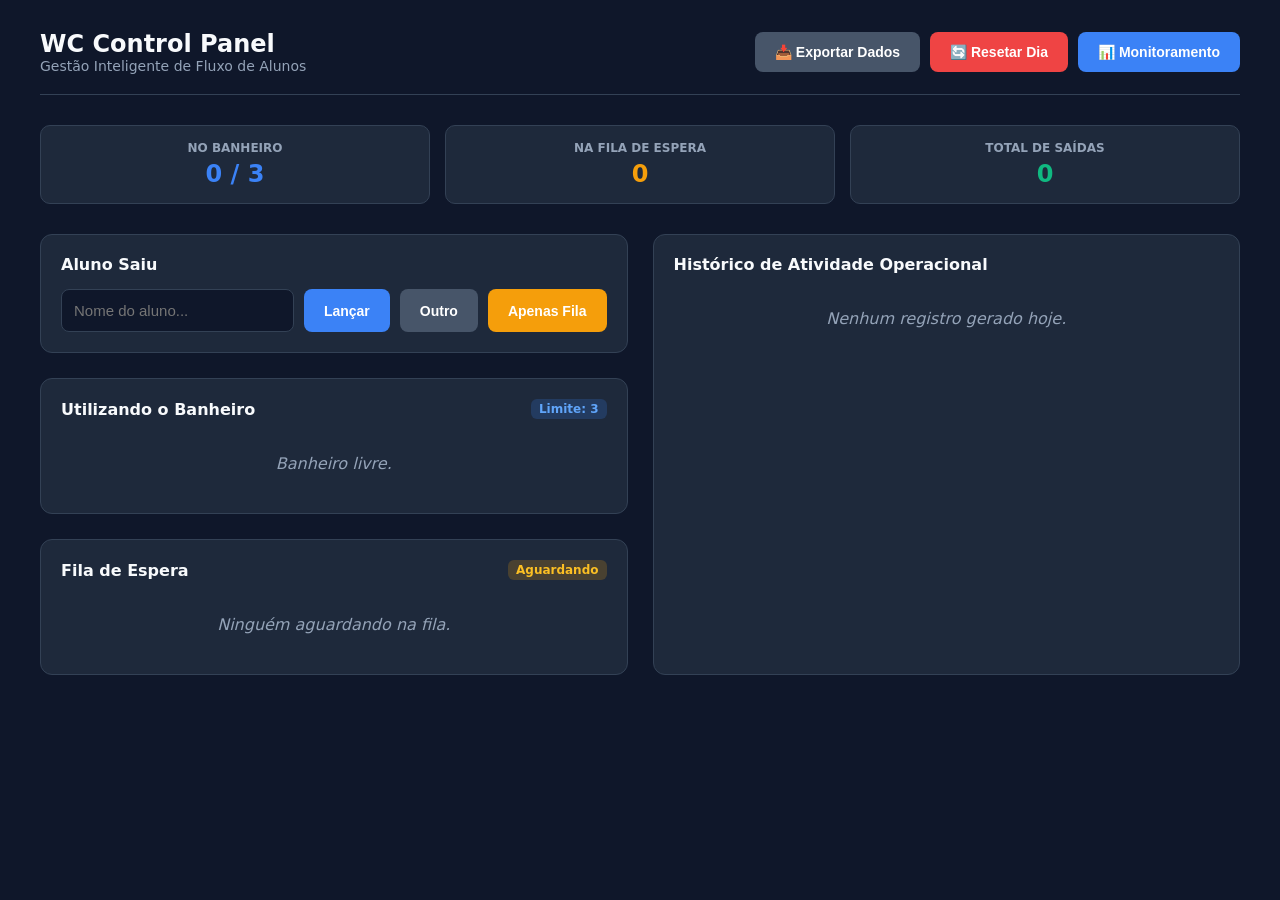
<file: control.html>
<!DOCTYPE html>
<html lang="pt-BR">
<head>
    <meta charset="UTF-8">
    <meta name="viewport" content="width=device-width, initial-scale=1.0">
    <title>Dashboard - Controle de Fluxo Escolar</title>
    <link rel="stylesheet" href="control.css">
</head>
<body>

<div class="container">
    <header>
        <div>
            <h1>WC Control Panel</h1>
            <p>Gestão Inteligente de Fluxo de Alunos</p>
        </div>
        <div class="form-group">
            <button class="btn-secondary" onclick="exportarCSV()">📥 Exportar Dados</button>
            <button class="btn-danger" onclick="resetarDia()">🔄 Resetar Dia</button>
            <button class="btn-primary" onclick="paginMonitoramento()">📊 Monitoramento</button>
        </div>
    </header>

    <div class="stats-container">
        <div class="stat-card">
            <h4>No Banheiro</h4>
            <div id="stat-ocupado">0 / 3</div>
        </div>
        <div class="stat-card">
            <h4>Na Fila de Espera</h4>
            <div id="stat-fila" style="color: var(--warning)">0</div>
        </div>
        <div class="stat-card">
            <h4>Total de Saídas</h4>
            <div id="stat-total" style="color: var(--success)">0</div>
        </div>
    </div>

    <div class="dashboard-grid">
        
        <div>
            <div class="card">
                <div class="card-title">Aluno Saiu</div>
                <div class="form-group">
                    <input type="text" id="alunoNome" placeholder="Nome do aluno..." autocomplete="off">
                    <button class="btn-primary" onclick="adicionarAluno(false)">Lançar</button>
                    <button class="btn-secondary" onclick="adicionarOutro()">Outro</button>
                    <button class="btn-warning" onclick="adicionarAluno(true)">Apenas Fila</button>
                    
                </div>
            </div>

            <div class="card">
                <div class="card-title">Utilizando o Banheiro <span class="badge badge-info" id="limiteBadge">Limite: 3</span></div>
                <table id="tableAtivos">
                    <thead>
                        <tr>
                            <th>Nome</th>
                            <th>Saída</th>
                            <th>Tempo Fora</th>
                            <th>Ação</th>
                        </tr>
                    </thead>
                    <tbody id="ativosBody"></tbody>
                </table>
                <div id="ativosEmpty" class="empty">Banheiro livre.</div>
            </div>

            <div class="card">
                <div class="card-title">Fila de Espera <span class="badge badge-warning" id="filaBadge">Aguardando</span></div>
                <table id="tableFila">
                    <thead>
                        <tr>
                            <th>Posição</th>
                            <th>Nome</th>
                            <th>Ações</th>
                        </tr>
                    </thead>
                    <tbody id="filaBody"></tbody>
                </table>
                <div id="filaEmpty" class="empty">Ninguém aguardando na fila.</div>
            </div>
        </div>

        <div>
            <div class="card" style="height: calc(100% - 25px); overflow-y: auto;">
                <div class="card-title">Histórico de Atividade Operacional</div>
                <table id="tableHistorico">
                    <thead>
                        <tr>
                            <th>Nome</th>
                            <th>Saída</th>
                            <th>Retorno</th>
                            <th>Duração</th>
                            <th>Idas Hoje</th>
                        </tr>
                    </thead>
                    <tbody id="historicoBody"></tbody>
                </table>
                <div id="historicoEmpty" class="empty">Nenhum registro gerado hoje.</div>
            </div>
        </div>

    </div>
</div>

<script>
    const LIMITE_BANHEIRO = 3; 
    const TEMPO_MAXIMO_MINUTOS = 5; 

    let noBanheiro = JSON.parse(localStorage.getItem('wc_noBanheiro')) || [];
    let filaEspera = JSON.parse(localStorage.getItem('wc_filaEspera')) || [];
    let historico = JSON.parse(localStorage.getItem('wc_historico')) || [];
    let contagemIdas = JSON.parse(localStorage.getItem('wc_contagemIdas')) || {};


    function paginMonitoramento() {
        window.location.href = "dash.html"
    }

    function salvarDados() {
        localStorage.setItem('wc_noBanheiro', JSON.stringify(noBanheiro));
        localStorage.setItem('wc_filaEspera', JSON.stringify(filaEspera));
        localStorage.setItem('wc_historico', JSON.stringify(historico));
        localStorage.setItem('wc_contagemIdas', JSON.stringify(contagemIdas));
    }

    function formatarHora(dateStr) {
        const d = new Date(dateStr);
        return d.toLocaleTimeString('pt-BR', { hour: '2-digit', minute: '2-digit', second: '2-digit' });
    }

    function adicionarAluno(forcarFila = false, ignoraLimite = false) {
        const input = document.getElementById('alunoNome');
        const nome = input.value.trim();

        if (!nome) return alert('Insira o nome do aluno.');

        if (noBanheiro.some(a => a.nome.toLowerCase() === nome.toLowerCase()) || 
            filaEspera.some(a => a.nome.toLowerCase() === nome.toLowerCase())) {
            return alert('Este aluno já está na fila ou dentro do banheiro.');
        }

        contagemIdas[nome] = (contagemIdas[nome] || 0) + 1;

        // Se o botão de forçar fila foi clicado, vai direto pra fila indepedente de vagas
        if ((!forcarFila && noBanheiro.length < LIMITE_BANHEIRO) || ignoraLimite) {
            noBanheiro.push({
                id: Date.now(),
                nome: nome,
                horaSaida: new Date(),
                vezes: contagemIdas[nome],
                semTempo: ignoraLimite
            });
        } else {
            filaEspera.push({
                id: Date.now(),
                nome: nome,
                vezes: contagemIdas[nome]
            });
        }

        input.value = '';
        salvarDados();
        render();
    }

    function adicionarOutro() {
        adicionarAluno(false, true);
    }

    function finalizarUso(id) {
        const index = noBanheiro.findIndex(a => a.id === id);
        if (index === -1) return;

        const aluno = noBanheiro[index];
        const agora = new Date();
        const diffMs = agora - new Date(aluno.horaSaida);
        
        const mins = Math.floor(diffMs / 60000);
        const segs = Math.floor((diffMs % 60000) / 1000);
        const permanenciaStr = `${mins}m ${segs}s`;

        historico.unshift({
            nome: aluno.nome,
            saida: formatarHora(aluno.horaSaida),
            chegada: formatarHora(agora),
            duracao: permanenciaStr,
            vezes: aluno.vezes
        });

        noBanheiro.splice(index, 1);

        salvarDados();
        render();
    }

    function chamarDaFila(id) {
        if (noBanheiro.length >= LIMITE_BANHEIRO) {
            return alert('O banheiro já está lotado! Aguarde a saída de algum aluno antes de chamar o próximo.');
        }

        const index = filaEspera.findIndex(a => a.id === id);
        if (index !== -1) {
            const aluno = filaEspera[index];
            
            filaEspera.splice(index, 1);
            
            noBanheiro.push({
                id: Date.now(),
                nome: aluno.nome,
                horaSaida: new Date(),
                vezes: aluno.vezes
            });

            salvarDados();
            render();
        }
    }

    function removerDaFila(id) {
        filaEspera = filaEspera.filter(a => a.id !== id);
        salvarDados();
        render();
    }

    function atualizarCronometros() {
        if (noBanheiro.length === 0) return;

        noBanheiro.forEach(aluno => {
            if(aluno.semTempo) return; // Ignora alunos que foram adicionados com "Outro"

            const elementoTempo = document.getElementById(`tempo-${aluno.id}`);
            const elementoLinha = document.getElementById(`linha-${aluno.id}`);
            if (!elementoTempo) return;

            const diffMs = new Date() - new Date(aluno.horaSaida);
            const mins = Math.floor(diffMs / 60000);
            const segs = Math.floor((diffMs % 60000) / 1000);

            elementoTempo.innerText = `${mins}m ${segs}s`;

            if (mins >= TEMPO_MAXIMO_MINUTOS) {
                elementoLinha.classList.add('time-warning');
                elementoTempo.classList.add('time-text-warning');
            }
        });
    }

    function render() {
        const ativosBody = document.getElementById('ativosBody');
        const filaBody = document.getElementById('filaBody');
        const historicoBody = document.getElementById('historicoBody');

        document.getElementById('stat-ocupado').innerText = `${noBanheiro.length} / ${LIMITE_BANHEIRO}`;
        document.getElementById('stat-fila').innerText = filaEspera.length;
        document.getElementById('stat-total').innerText = historico.length + noBanheiro.length + filaEspera.length;

        ativosBody.innerHTML = '';
        document.getElementById('ativosEmpty').style.display = noBanheiro.length === 0 ? 'block' : 'none';
        document.getElementById('tableAtivos').style.display = noBanheiro.length === 0 ? 'none' : 'table';
        
        noBanheiro.forEach(aluno => {
            const tr = document.createElement('tr');
            tr.id = `linha-${aluno.id}`;
            const tempoTexto = aluno.semTempo ? '<em>Sem tempo</em>' : '0m 0s';
            tr.innerHTML = `
                <td><strong>${aluno.nome}</strong> <small style="color:var(--text-muted)">(${aluno.vezes}ª ida)</small></td>
                <td>${formatarHora(aluno.horaSaida)}</td>
                <td id="tempo-${aluno.id}">${tempoTexto}</td>
                <td><button class="btn-success" onclick="finalizarUso(${aluno.id})">Retornou</button></td>
            `;
            ativosBody.appendChild(tr);
        });

        filaBody.innerHTML = '';
        document.getElementById('filaEmpty').style.display = filaEspera.length === 0 ? 'block' : 'none';
        document.getElementById('tableFila').style.display = filaEspera.length === 0 ? 'none' : 'table';

        filaEspera.forEach((aluno, index) => {
            const tr = document.createElement('tr');
            tr.innerHTML = `
                <td><span class="badge badge-warning">${index + 1}º</span></td>
                <td>${aluno.nome}</td>
                <td>
                    <button class="btn-success" style="padding:4px 8px; font-size:12px; margin-right:5px;" onclick="chamarDaFila(${aluno.id})">Chamar</button>
                    <button class="btn-danger" style="padding:4px 8px; font-size:12px;" onclick="removerDaFila(${aluno.id})">Remover</button>
                </td>
            `;
            filaBody.appendChild(tr);
        });

        historicoBody.innerHTML = '';
        document.getElementById('historicoEmpty').style.display = historico.length === 0 ? 'block' : 'none';
        document.getElementById('tableHistorico').style.display = historico.length === 0 ? 'none' : 'table';

        historico.forEach(item => {
            const tr = document.createElement('tr');
            tr.innerHTML = `
                <td>${item.nome}</td>
                <td>${item.saida}</td>
                <td>${item.chegada}</td>
                <td><span class="badge badge-info">${item.duracao}</span></td>
                <td>${item.vezes}x</td>
            `;
            historicoBody.appendChild(tr);
        });
    }

    function exportarCSV() {
        if (historico.length === 0) return alert('Não há histórico para exportar.');
        
        let csv = 'Nome;Horario Saida;Horario Retorno;Tempo de Permanencia;Frequencia no Dia\n';
        historico.forEach(h => {
            csv += `${h.nome};${h.saida};${h.chegada};${h.duracao};${h.vezes}x\n`;
        });

        const blob = new Blob(["\ufeff" + csv], { type: 'text/csv;charset=utf-8;' });
        const link = document.createElement("a");
        link.href = URL.createObjectURL(blob);
        link.setAttribute("download", `historico_banheiro_${new Date().toLocaleDateString().replace(/\//g, '-')}.csv`);
        document.body.appendChild(link);
        link.click();
        document.body.removeChild(link);
    }

    function resetarDia() {
        if (confirm('Tem certeza que deseja apagar o histórico e as filas? Essa ação não pode ser desfeita.')) {
            localStorage.clear();
            noBanheiro = []; filaEspera = []; historico = []; contagemIdas = {};
            render();
        }
    }

    document.getElementById('alunoNome').addEventListener('keypress', function(e) {
        if (e.key === 'Enter') adicionarAluno(false);
    });

    render();
    setInterval(atualizarCronometros, 1000);
</script>

</body>
</html>
</file>
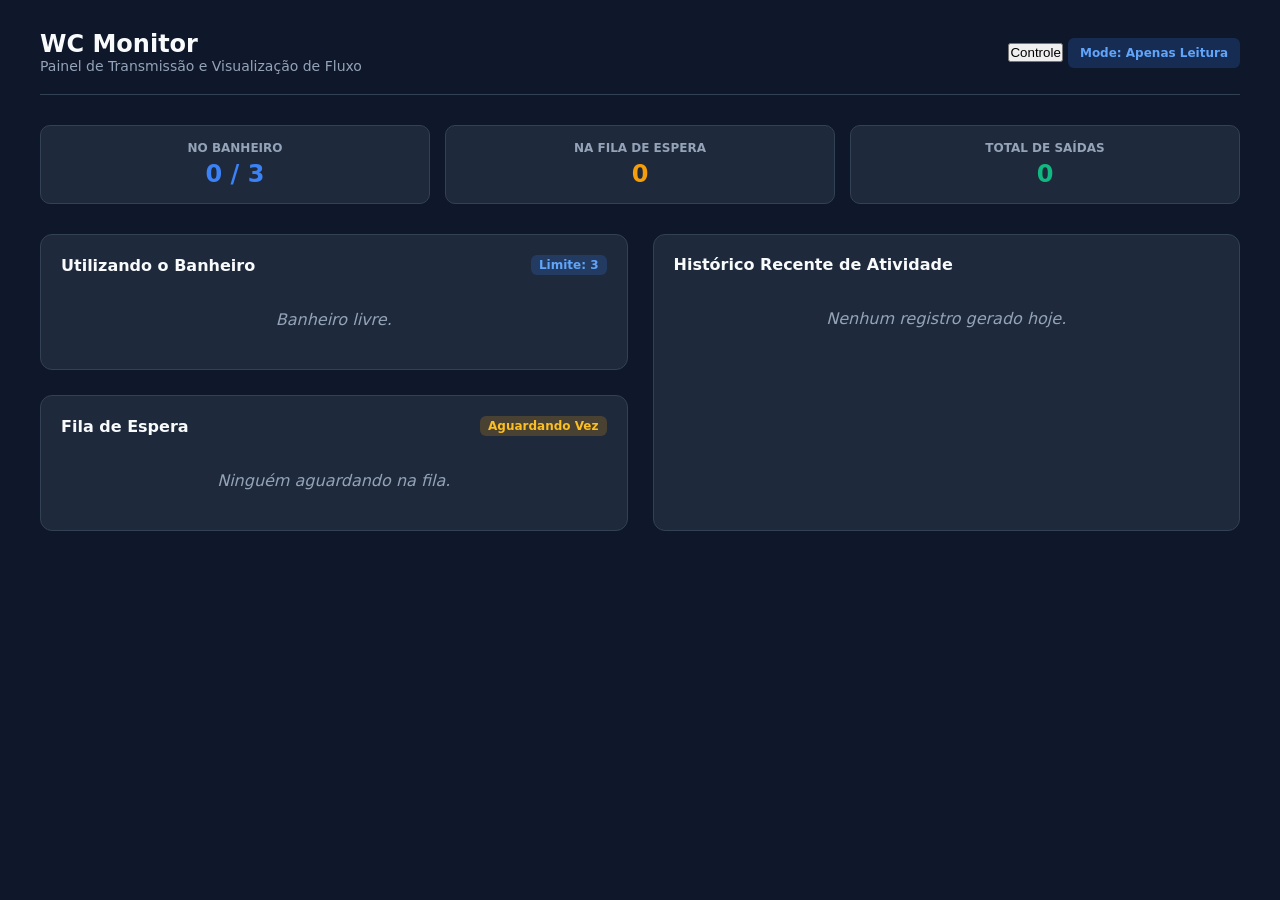
<file: dash.html>
<!DOCTYPE html>
<html lang="pt-BR">
<head>
    <meta charset="UTF-8">
    <meta name="viewport" content="width=device-width, initial-scale=1.0">
    <title>Painel de Visualização - Fluxo Escolar</title>
    <link rel="stylesheet" href="dash.css">
</head>
<body>

<div class="container">
    <header>
        <div>
            <h1>WC Monitor</h1>
            <p>Painel de Transmissão e Visualização de Fluxo</p>
        </div>
        <div>
            <button class="btn btn-primary" onclick="window.location.href='index.html'">Controle</button>
            <span class="badge badge-info" style="padding: 8px 12px;">Mode: Apenas Leitura</span>
        </div>
    </header>

    <div class="stats-container">
        <div class="stat-card">
            <h4>No Banheiro</h4>
            <div id="stat-ocupado">0 / 3</div>
        </div>
        <div class="stat-card">
            <h4>Na Fila de Espera</h4>
            <div id="stat-fila" style="color: var(--warning)">0</div>
        </div>
        <div class="stat-card">
            <h4>Total de Saídas</h4>
            <div id="stat-total" style="color: var(--success)">0</div>
        </div>
    </div>

    <div class="dashboard-grid">
        
        <div>
            <div class="card">
                <div class="card-title">Utilizando o Banheiro <span class="badge badge-info">Limite: 3</span></div>
                <table id="tableAtivos">
                    <thead>
                        <tr>
                            <th>Nome</th>
                            <th>Saída</th>
                            <th>Tempo Fora</th>
                        </tr>
                    </thead>
                    <tbody id="ativosBody"></tbody>
                </table>
                <div id="ativosEmpty" class="empty">Banheiro livre.</div>
            </div>

            <div class="card">
                <div class="card-title">Fila de Espera <span class="badge badge-warning">Aguardando Vez</span></div>
                <table id="tableFila">
                    <thead>
                        <tr>
                            <th>Posição</th>
                            <th>Nome</th>
                        </tr>
                    </thead>
                    <tbody id="filaBody"></tbody>
                </table>
                <div id="filaEmpty" class="empty">Ninguém aguardando na fila.</div>
            </div>
        </div>

        <div>
            <div class="card" style="height: calc(100% - 25px); overflow-y: auto;">
                <div class="card-title">Histórico Recente de Atividade</div>
                <table id="tableHistorico">
                    <thead>
                        <tr>
                            <th>Nome</th>
                            <th>Saída</th>
                            <th>Retorno</th>
                            <th>Duração</th>
                        </tr>
                    </thead>
                    <tbody id="historicoBody"></tbody>
                </table>
                <div id="historicoEmpty" class="empty">Nenhum registro gerado hoje.</div>
            </div>
        </div>

    </div>
</div>

<script>
    const LIMITE_BANHEIRO = 3; 
    const TEMPO_MAXIMO_MINUTOS = 5; 

    let noBanheiro = [];
    let filaEspera = [];
    let historico = [];

    // Carrega as informações geradas pelo outro arquivo de controle
    function carregarDados() {
        noBanheiro = JSON.parse(localStorage.getItem('wc_noBanheiro')) || [];
        filaEspera = JSON.parse(localStorage.getItem('wc_filaEspera')) || [];
        historico = JSON.parse(localStorage.getItem('wc_historico')) || [];
    }

    function formatarHora(dateStr) {
        const d = new Date(dateStr);
        return d.toLocaleTimeString('pt-BR', { hour: '2-digit', minute: '2-digit', second: '2-digit' });
    }

    function atualizarCronometros() {
        if (noBanheiro.length === 0) return;

        noBanheiro.forEach(aluno => {
            const elementoTempo = document.getElementById(`tempo-${aluno.id}`);
            const elementoLinha = document.getElementById(`linha-${aluno.id}`);
            if (!elementoTempo) return;

            const diffMs = new Date() - new Date(aluno.horaSaida);
            const mins = Math.floor(diffMs / 60000);
            const segs = Math.floor((diffMs % 60000) / 1000);

            elementoTempo.innerText = `${mins}m ${segs}s`;

            if (mins >= TEMPO_MAXIMO_MINUTOS) {
                elementoLinha.classList.add('time-warning');
                elementoTempo.classList.add('time-text-warning');
            }
        });
    }

    function render() {
        carregarDados();

        const ativosBody = document.getElementById('ativosBody');
        const filaBody = document.getElementById('filaBody');
        const historicoBody = document.getElementById('historicoBody');

        document.getElementById('stat-ocupado').innerText = `${noBanheiro.length} / ${LIMITE_BANHEIRO}`;
        document.getElementById('stat-fila').innerText = filaEspera.length;
        document.getElementById('stat-total').innerText = historico.length + noBanheiro.length + filaEspera.length;

        // Atualiza Banheiro
        ativosBody.innerHTML = '';
        document.getElementById('ativosEmpty').style.display = noBanheiro.length === 0 ? 'block' : 'none';
        document.getElementById('tableAtivos').style.display = noBanheiro.length === 0 ? 'none' : 'table';
        
        noBanheiro.forEach(aluno => {
            const tr = document.createElement('tr');
            tr.id = `linha-${aluno.id}`;
            tr.innerHTML = `
                <td><strong>${aluno.nome}</strong> <small style="color:var(--text-muted)">(${aluno.vezes}ª ida)</small></td>
                <td>${formatarHora(aluno.horaSaida)}</td>
                <td id="tempo-${aluno.id}">0m 0s</td>
            `;
            ativosBody.appendChild(tr);
        });

        // Atualiza Fila
        filaBody.innerHTML = '';
        document.getElementById('filaEmpty').style.display = filaEspera.length === 0 ? 'block' : 'none';
        document.getElementById('tableFila').style.display = filaEspera.length === 0 ? 'none' : 'table';

        filaEspera.forEach((aluno, index) => {
            const tr = document.createElement('tr');
            tr.innerHTML = `
                <td><span class="badge badge-warning">${index + 1}º</span></td>
                <td>${aluno.nome}</td>
            `;
            filaBody.appendChild(tr);
        });

        // Atualiza Histórico
        historicoBody.innerHTML = '';
        document.getElementById('historicoEmpty').style.display = historico.length === 0 ? 'block' : 'none';
        document.getElementById('tableHistorico').style.display = historico.length === 0 ? 'none' : 'table';

        historico.forEach(item => {
            const tr = document.createElement('tr');
            tr.innerHTML = `
                <td>${item.nome}</td>
                <td>${item.saida}</td>
                <td>${item.chegada}</td>
                <td><span class="badge badge-info">${item.duracao}</span></td>
            `;
            historicoBody.appendChild(tr);
        });
    }

    // Inicialização do painel
    render();
    
    // Atualiza a estrutura de dados a cada 2 segundos (caso mude algo no painel admin)
    setInterval(render, 2000);
    
    // Atualiza os segundos do cronômetro de forma fluida a cada 1 segundo
    setInterval(atualizarCronometros, 1000);
</script>

</body>
</html>
</file>
<file: control.css>
:root {
    --bg-main: #0f172a;
    --bg-card: #1e293b;
    --border: #334155;
    --text-main: #f8fafc;
    --text-muted: #94a3b8;
    --primary: #3b82f6;
    --primary-hover: #2563eb;
    --success: #10b981;
    --warning: #f59e0b;
    --danger: #ef4444;
}

* {
    box-sizing: border-box;
    margin: 0;
    padding: 0;
}

body {
    font-family: 'Inter', system-ui, -apple-system, sans-serif;
    background-color: var(--bg-main);
    color: var(--text-main);
    padding: 30px 20px;
}

.container {
    max-width: 1200px;
    margin: 0 auto;
}

header {
    display: flex;
    justify-content: space-between;
    align-items: center;
    margin-bottom: 30px;
    border-bottom: 1px solid var(--border);
    padding-bottom: 20px;
}

h1 { font-size: 24px; font-weight: 700; }
p { color: var(--text-muted); font-size: 14px; }

.stats-container {
    display: grid;
    grid-template-columns: repeat(auto-fit, minmax(150px, 1fr));
    gap: 15px;
    margin-bottom: 30px;
}

.stat-card {
    background: var(--bg-card);
    border: 1px solid var(--border);
    padding: 15px;
    border-radius: 10px;
    text-align: center;
}

.stat-card h4 { color: var(--text-muted); font-size: 12px; text-transform: uppercase; margin-bottom: 5px;}
.stat-card div { font-size: 24px; font-weight: bold; color: var(--primary); }

.dashboard-grid {
    display: grid;
    grid-template-columns: 1fr 1fr;
    gap: 25px;
}

@media (max-width: 900px) {
    .dashboard-grid { grid-template-columns: 1fr; }
}

.card {
    background: var(--bg-card);
    border: 1px solid var(--border);
    border-radius: 12px;
    padding: 20px;
    margin-bottom: 25px;
}

.card-title {
    font-size: 16px;
    font-weight: 600;
    margin-bottom: 15px;
    display: flex;
    justify-content: space-between;
    align-items: center;
}

.form-group {
    display: flex;
    gap: 10px;
}

input {
    flex: 1;
    background: #0f172a;
    border: 1px solid var(--border);
    color: white;
    padding: 12px;
    border-radius: 8px;
    font-size: 15px;
    outline: none;
}

input:focus { border-color: var(--primary); }

button {
    padding: 12px 20px;
    border: none;
    border-radius: 8px;
    font-weight: 600;
    cursor: pointer;
    transition: all 0.2s;
    font-size: 14px;
}

.btn-primary { background: var(--primary); color: white; }
.btn-primary:hover { background: var(--primary-hover); }
.btn-success { background: var(--success); color: white; }
.btn-danger { background: var(--danger); color: white; }
.btn-secondary { background: #475569; color: white; }
.btn-warning { background: var(--warning); color: white; }

table {
    width: 100%;
    border-collapse: collapse;
    text-align: left;
    font-size: 14px;
}

th {
    color: var(--text-muted);
    padding: 10px;
    border-bottom: 2px solid var(--border);
    font-weight: 500;
}

td {
    padding: 12px 10px;
    border-bottom: 1px solid var(--border);
}

.time-warning {
    background-color: rgba(239, 68, 68, 0.15);
    animation: pulse 2s infinite;
}

.time-text-warning {
    color: var(--danger) !important;
    font-weight: bold;
}

@keyframes pulse {
    0% { opacity: 1; }
    50% { opacity: 0.7; }
    100% { opacity: 1; }
}

.badge {
    padding: 3px 8px;
    border-radius: 6px;
    font-size: 12px;
    font-weight: 600;
}

.badge-info { background: rgba(59, 130, 246, 0.2); color: #60a5fa; }
.badge-warning { background: rgba(245, 158, 11, 0.2); color: #fbbf24; }

.empty {
    color: var(--text-muted);
    text-align: center;
    padding: 20px;
    font-style: italic;
}
</file>
<file: dash.css>
:root {
            --bg-main: #0f172a;
            --bg-card: #1e293b;
            --border: #334155;
            --text-main: #f8fafc;
            --text-muted: #94a3b8;
            --primary: #3b82f6;
            --success: #10b981;
            --warning: #f59e0b;
            --danger: #ef4444;
        }

        * {
            box-sizing: border-box;
            margin: 0;
            padding: 0;
        }

        body {
            font-family: 'Inter', system-ui, -apple-system, sans-serif;
            background-color: var(--bg-main);
            color: var(--text-main);
            padding: 30px 20px;
        }

        .container {
            max-width: 1200px;
            margin: 0 auto;
        }

        header {
            display: flex;
            justify-content: space-between;
            align-items: center;
            margin-bottom: 30px;
            border-bottom: 1px solid var(--border);
            padding-bottom: 20px;
        }

        h1 { font-size: 24px; font-weight: 700; }
        p { color: var(--text-muted); font-size: 14px; }

        .stats-container {
            display: grid;
            grid-template-columns: repeat(auto-fit, minmax(150px, 1fr));
            gap: 15px;
            margin-bottom: 30px;
        }

        .stat-card {
            background: var(--bg-card);
            border: 1px solid var(--border);
            padding: 15px;
            border-radius: 10px;
            text-align: center;
        }
        .stat-card h4 { color: var(--text-muted); font-size: 12px; text-transform: uppercase; margin-bottom: 5px;}
        .stat-card div { font-size: 24px; font-weight: bold; color: var(--primary); }

        .dashboard-grid {
            display: grid;
            grid-template-columns: 1fr 1fr;
            gap: 25px;
        }

        @media (max-width: 900px) {
            .dashboard-grid { grid-template-columns: 1fr; }
        }

        .card {
            background: var(--bg-card);
            border: 1px solid var(--border);
            border-radius: 12px;
            padding: 20px;
            margin-bottom: 25px;
        }

        .card-title {
            font-size: 16px;
            font-weight: 600;
            margin-bottom: 15px;
            display: flex;
            justify-content: space-between;
            align-items: center;
        }

        table {
            width: 100%;
            border-collapse: collapse;
            text-align: left;
            font-size: 14px;
        }

        th {
            color: var(--text-muted);
            padding: 10px;
            border-bottom: 2px solid var(--border);
            font-weight: 500;
        }

        td {
            padding: 12px 10px;
            border-bottom: 1px solid var(--border);
        }

        .time-warning {
            background-color: rgba(239, 68, 68, 0.15);
            animation: pulse 2s infinite;
        }
        .time-text-warning {
            color: var(--danger) !important;
            font-weight: bold;
        }

        @keyframes pulse {
            0% { opacity: 1; }
            50% { opacity: 0.7; }
            100% { opacity: 1; }
        }

        .badge {
            padding: 3px 8px;
            border-radius: 6px;
            font-size: 12px;
            font-weight: 600;
        }
        .badge-info { background: rgba(59, 130, 246, 0.2); color: #60a5fa; }
        .badge-warning { background: rgba(245, 158, 11, 0.2); color: #fbbf24; }

        .empty {
            color: var(--text-muted);
            text-align: center;
            padding: 20px;
            font-style: italic;
        }
</file>
